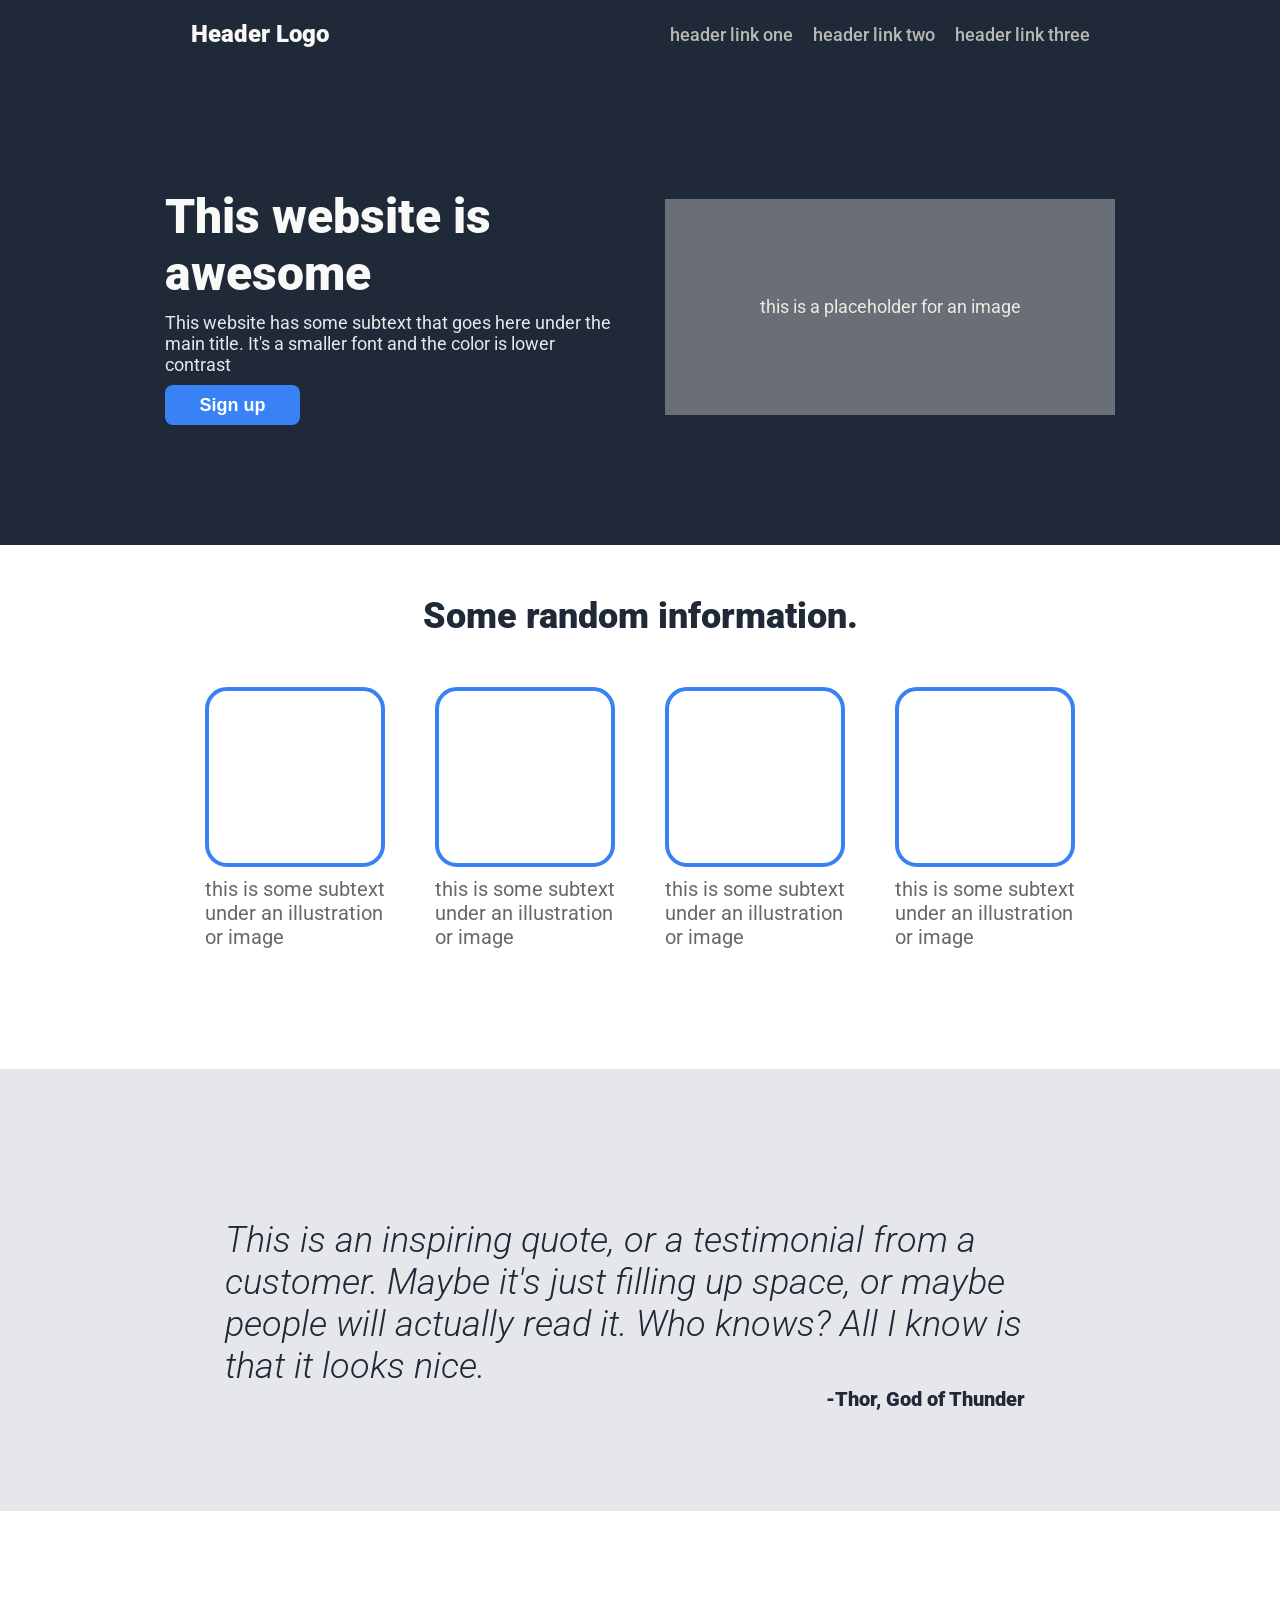
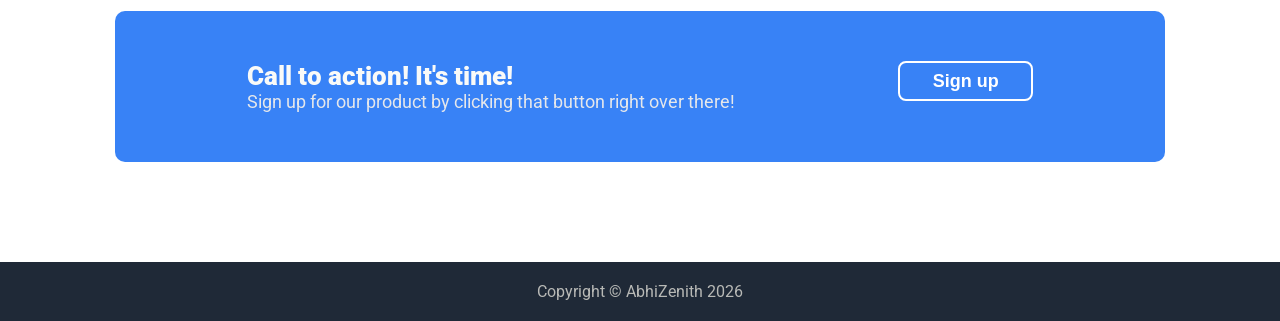
<file: index.html>
<!DOCTYPE html>
<html lang="en">

<head>
    <meta charset="UTF-8">
    <meta name="viewport" content="width=device-width, initial-scale=1.0">
    <title>My Landing Page</title>

    <link rel="preconnect" href="https://fonts.googleapis.com">
    <link rel="preconnect" href="https://fonts.gstatic.com" crossorigin>
    <link href="https://fonts.googleapis.com/css2?family=Roboto:wght@400;500;700&display=swap" rel="stylesheet">

    <link rel="stylesheet" href="css/style.css">
</head>

<body>
    <header>
        <div class="logo">Header Logo</div>
        <ul>
            <li><a href="#">header link one</a></li>
            <li><a href="#">header link two</a></li>
            <li><a href="#">header link three</a></li>
        </ul>
    </header>

    <section class="hero">
        <div class="left">
            <p class="main">This website is awesome</p>
            <p class="secondary">This website has some subtext that goes here under the main title. It's a smaller font
                and the color is
                lower contrast</p>
            <button>Sign up</button>
        </div>

        <div class="right">
            this is a placeholder for an image
        </div>
    </section>

    <section class="features">
        <p class="info-head">Some random information.</p>
        <div class="feat">
            <div class="feature">
                <div class="img"></div>
                <p>this is some subtext under an illustration or image</p>
            </div>
            <div class="feature">
                <div class="img"></div>
                <p>this is some subtext under an illustration or image</p>
            </div>
            <div class="feature">
                <div class="img"></div>
                <p>this is some subtext under an illustration or image</p>
            </div>
            <div class="feature">
                <div class="img"></div>
                <p>this is some subtext under an illustration or image</p>
            </div>
        </div>
    </section>

    <section class="quote">
        <div class="quote-txt">
            <p>This is an inspiring quote, or a testimonial from a customer. Maybe it's just filling up space, or maybe
                people will actually read it. Who knows? All I know is that it looks nice.</p>
        </div>
        <div class="quote-auth">
            <p>-Thor, God of Thunder</p>
        </div>
    </section>

    <section class="cta">
        <div class="cta-box">
            <div class="cta-left">
                <p class="txt1">Call to action! It's time!</p>
                <p class="txt2">Sign up for our product by clicking that button right over there!</p>
            </div>
            <button>Sign up</button>
        </div>
    </section>

    <footer>
        Copyright &copy; AbhiZenith 2026
    </footer>
</body>

</html>
</file>
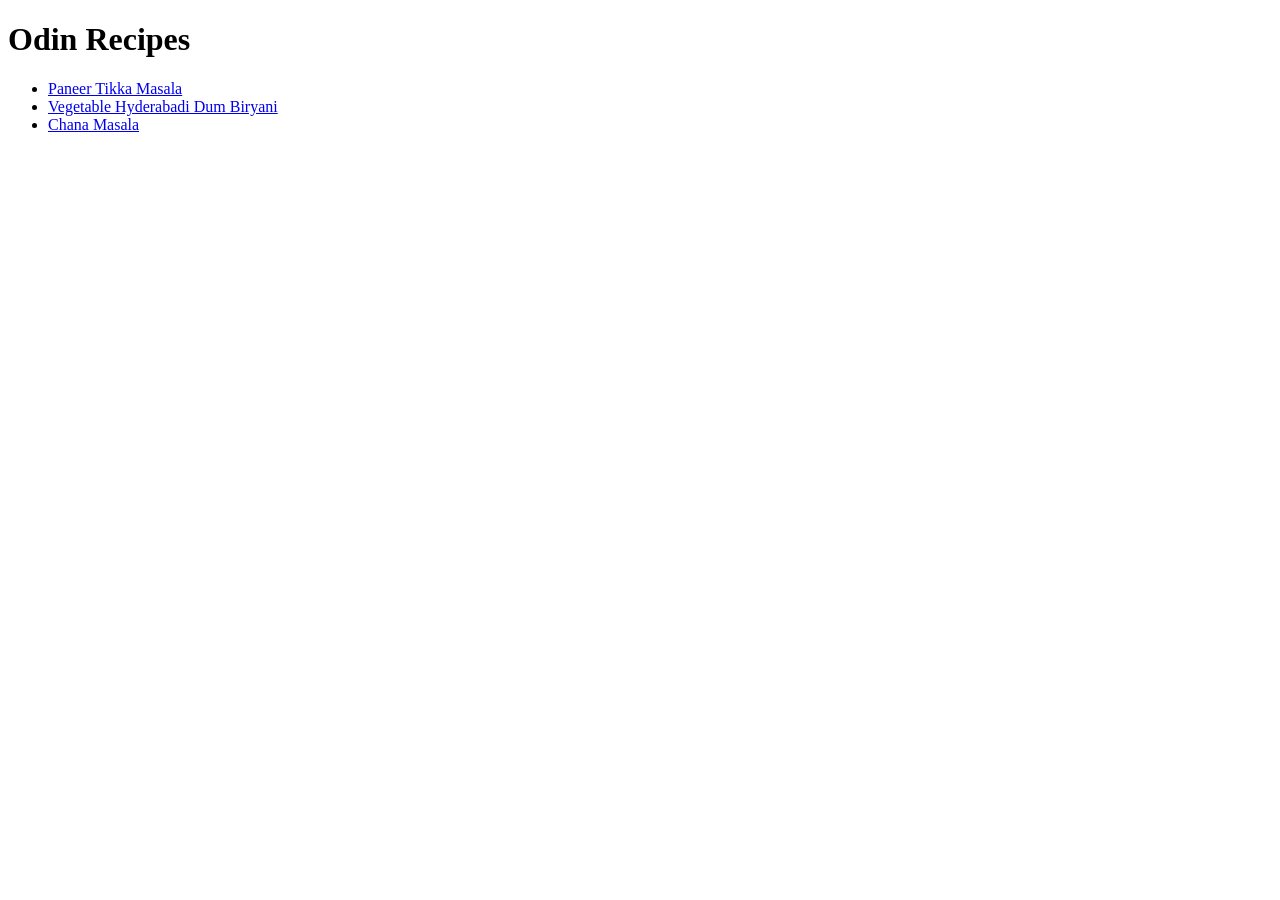
<file: odin-recipes/index.html>
<!DOCTYPE html>
<html lang="en">

<head>
  <meta charset="UTF-8">
  <title>Odin Recipes</title>
</head>

<body>
  <h1>Odin Recipes</h1>
  <ul>
    <li><a href="recipes/paneer-tikka-masala.html">Paneer Tikka Masala</a></li>
    <li><a href="recipes/vegetable-hyderabadi-dum-biryani.html">Vegetable Hyderabadi Dum Biryani</a></li>
    <li><a href="recipes/chana-masala.html">Chana Masala</a></li>
  </ul>
</body>

</html>
</file>
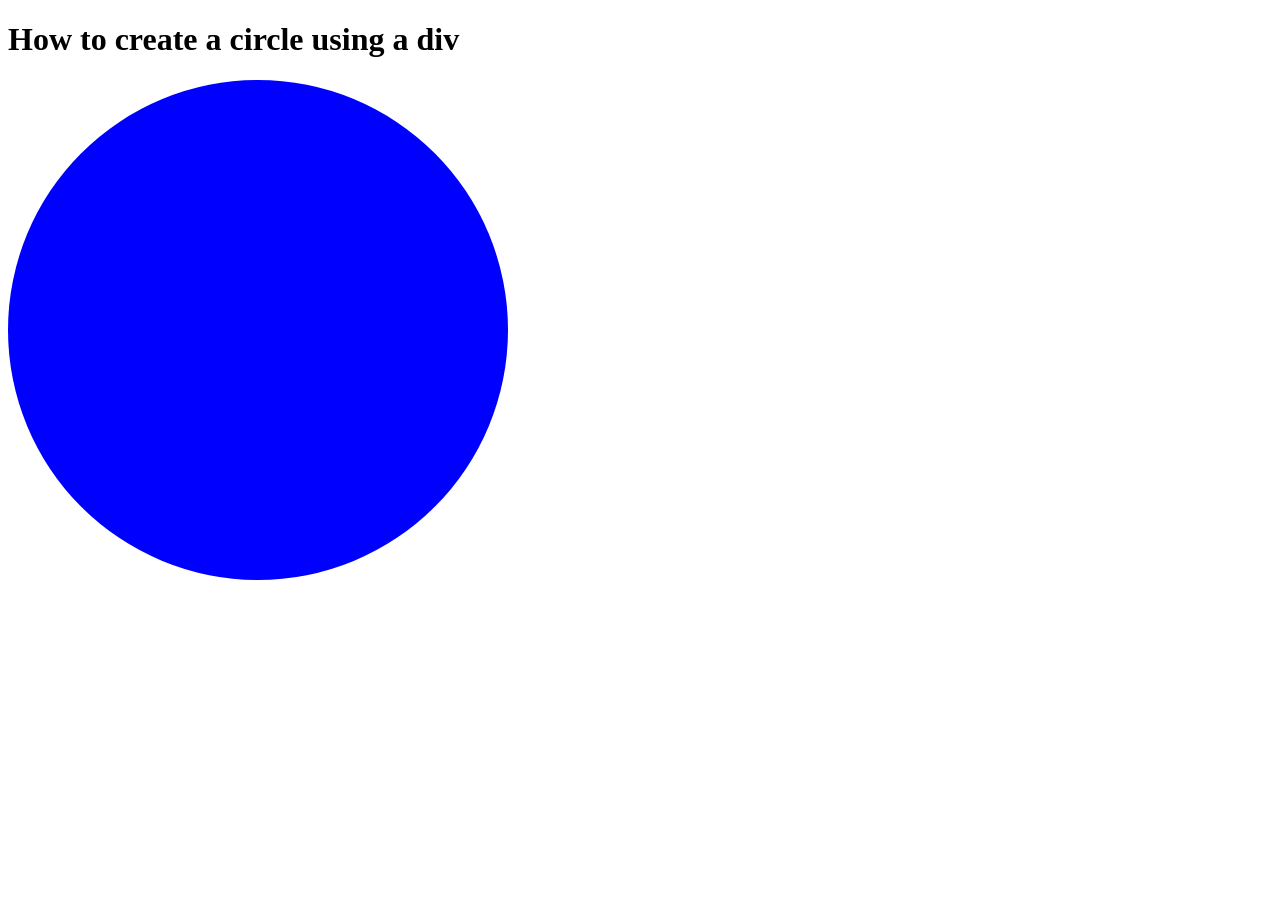
<file: gkpbt-css-circle/circle.html>
<!doctype html>
<html>
<head>
	<title>How to create a circle using div</title>
	<link rel="stylesheet" href="style.css">
</head>
<body>
	<h1>How to create a circle using a div</h1>
	<div class="blue circle">
		
	<div>
</body> 
</html>
</file>
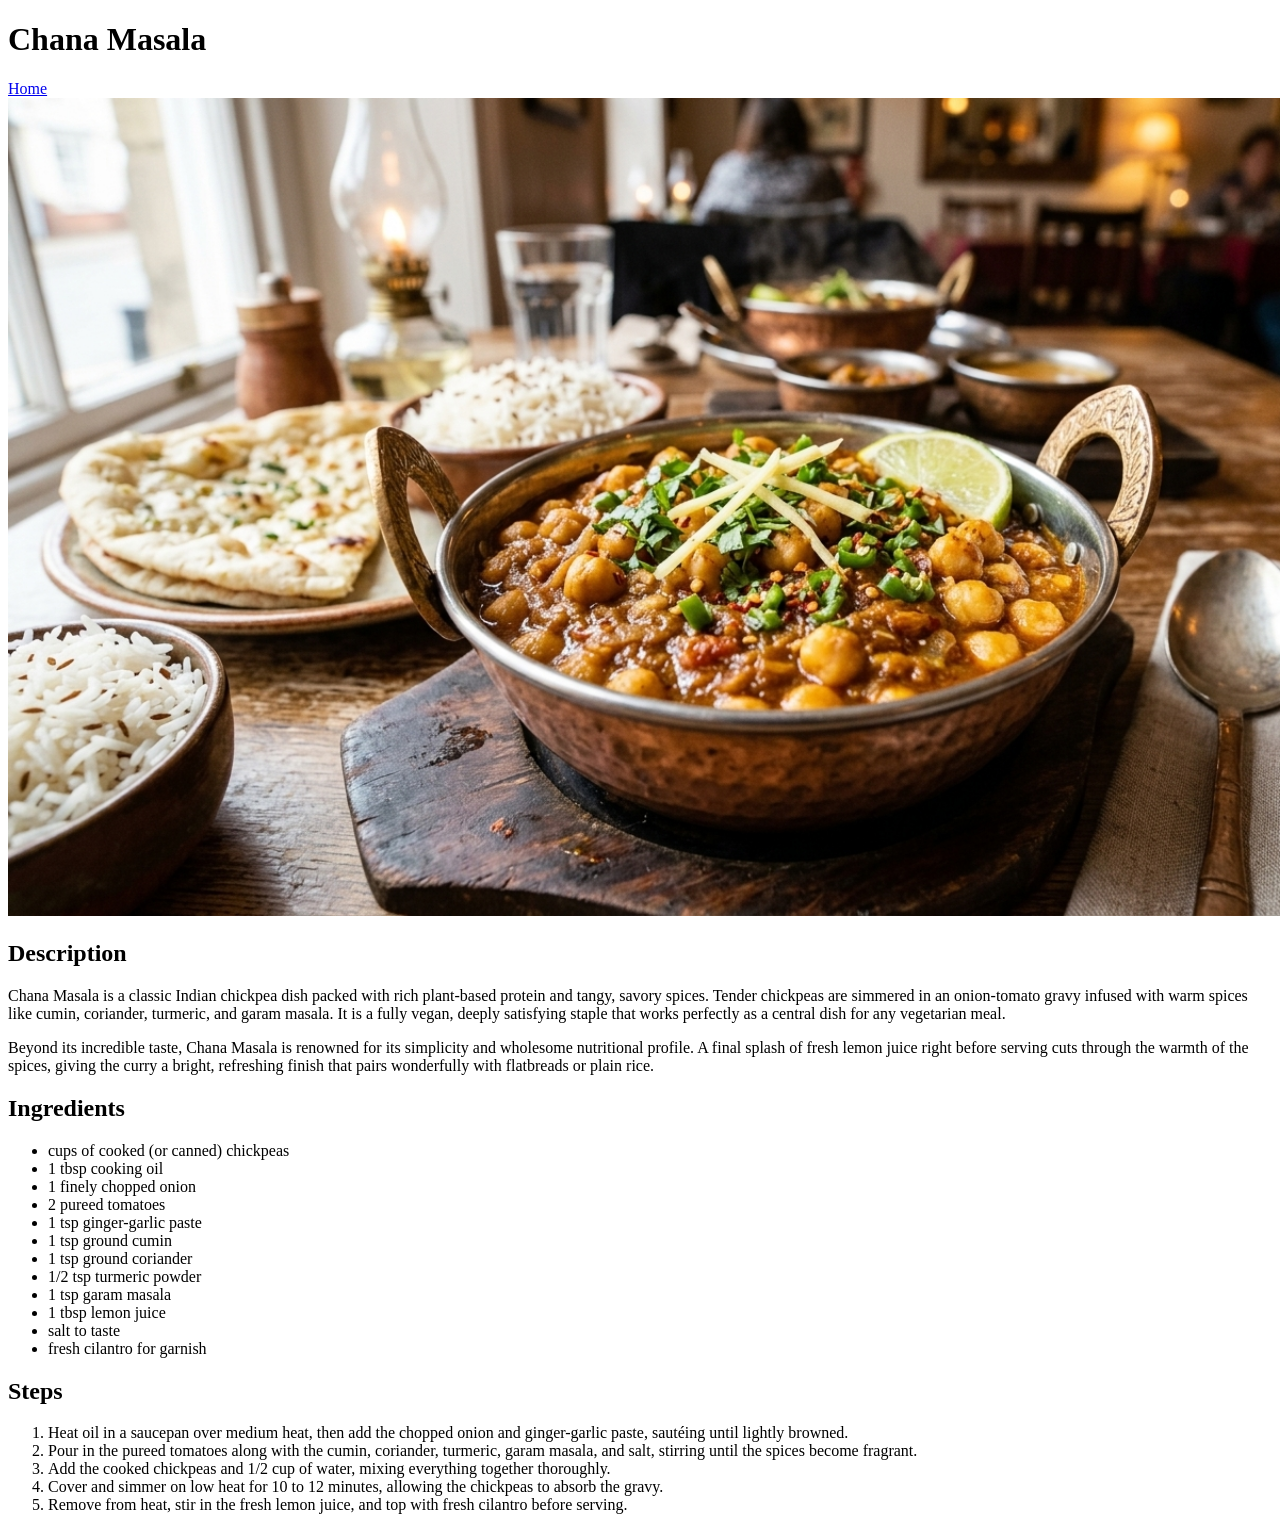
<file: recipes/chana-masala.html>
<!DOCTYPE html>
<html>

<head>
    <meta charset="UTF-8">
    <title>Chana Masala - Odin Recipes</title>
</head>

<body>
    <h1>Chana Masala</h1>
    <a href="../index.html">Home</a><br>
    <img src="../img/chana-masala.jpg" width="1500" alt="Tasty Chana Masala">

    <h2>Description</h2>
    <p>
        Chana Masala is a classic Indian chickpea dish packed with rich plant-based protein and tangy, savory spices.
        Tender chickpeas are simmered in an onion-tomato gravy infused with warm spices like cumin, coriander, turmeric,
        and garam masala. It is a fully vegan, deeply satisfying staple that works perfectly as a central dish for any
        vegetarian meal.
    </p>
    <p>
        Beyond its incredible taste, Chana Masala is renowned for its simplicity and wholesome nutritional profile. A
        final splash of fresh lemon juice right before serving cuts through the warmth of the spices, giving the curry a
        bright, refreshing finish that pairs wonderfully with flatbreads or plain rice.
    </p>

    <h2>Ingredients</h2>
    <ul>
        <li>cups of cooked (or canned) chickpeas</li>
        <li>1 tbsp cooking oil</li>
        <li>1 finely chopped onion</li>
        <li>2 pureed tomatoes</li>
        <li>1 tsp ginger-garlic paste</li>
        <li>1 tsp ground cumin</li>
        <li>1 tsp ground coriander</li>
        <li>1/2 tsp turmeric powder</li>
        <li>1 tsp garam masala</li>
        <li>1 tbsp lemon juice</li>
        <li>salt to taste</li>
        <li>fresh cilantro for garnish</li>
    </ul>

    <h2>Steps</h2>
    <ol>
        <li>Heat oil in a saucepan over medium heat, then add the chopped onion and ginger-garlic paste, sautéing until
            lightly browned.</li>
        <li>Pour in the pureed tomatoes along with the cumin, coriander, turmeric, garam masala, and salt, stirring
            until the spices become fragrant.</li>
        <li>Add the cooked chickpeas and 1/2 cup of water, mixing everything together thoroughly.</li>
        <li>Cover and simmer on low heat for 10 to 12 minutes, allowing the chickpeas to absorb the gravy.</li>
        <li>Remove from heat, stir in the fresh lemon juice, and top with fresh cilantro before serving.</li>
    </ol>
</body>

</html>
</file>
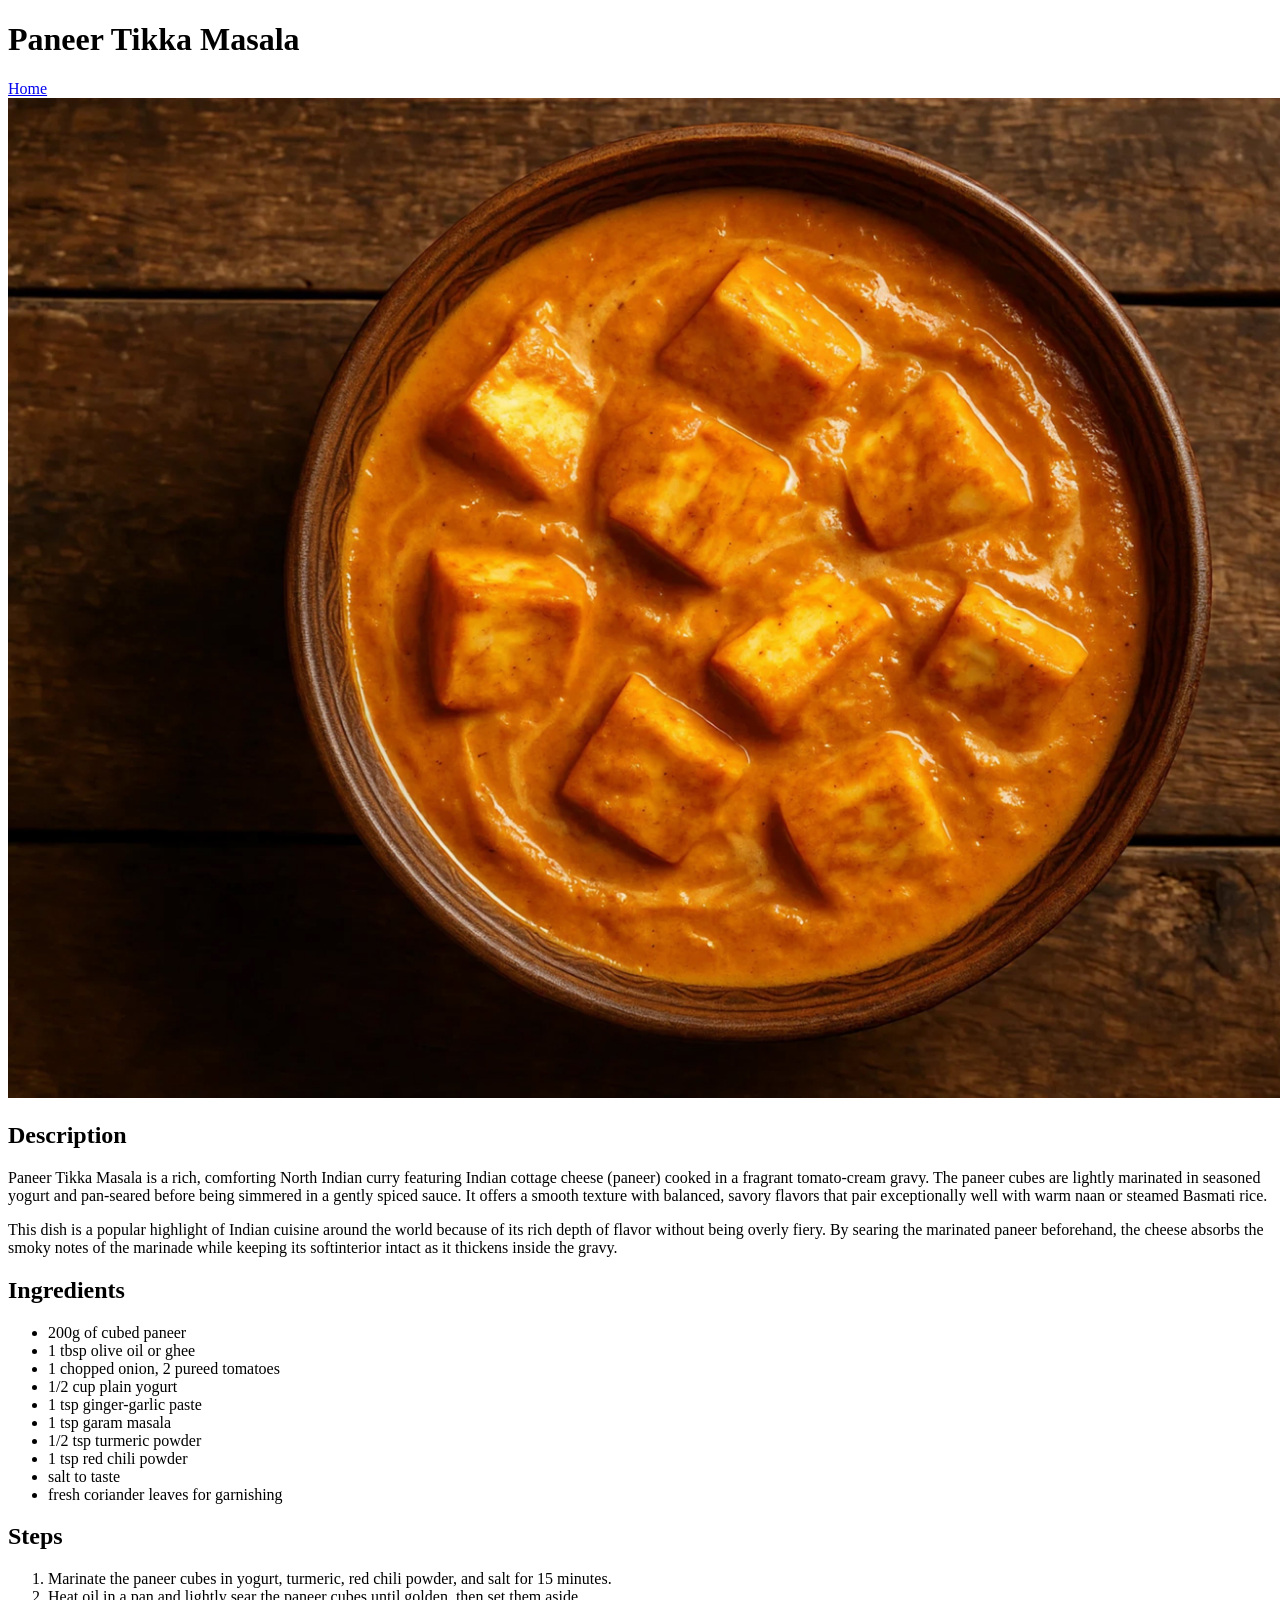
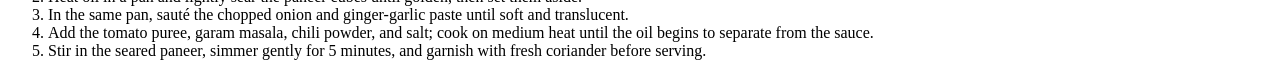
<file: recipes/paneer-tikka-masala.html>
<!DOCTYPE html>
<html>

<head>
  <meta charset="UTF-8">
  <title>Paneer Tikka Masala - Odin Recipes</title>
</head>

<body>
  <h1>Paneer Tikka Masala</h1>
  <a href="../index.html">Home</a><br>
  <img src="../img/paneer-tikka-masala.jpg" width="1500" alt="Tasty Paneer Tikka Masala">

  <h2>Description</h2>
  <p>
    Paneer Tikka Masala is a rich, comforting North Indian curry featuring Indian cottage cheese (paneer) cooked in a
    fragrant tomato-cream gravy. The paneer cubes are lightly marinated in seasoned yogurt and pan-seared before being
    simmered in a gently spiced sauce. It offers a smooth texture with balanced, savory flavors that pair exceptionally
    well with warm naan or steamed Basmati rice.
  </p>
  <p>
    This dish is a popular highlight of Indian cuisine around the world because of its rich depth of flavor without
    being overly fiery. By searing the marinated paneer beforehand, the cheese absorbs the smoky notes of the marinade
    while keeping its softinterior intact as it thickens inside the gravy.
  </p>

  <h2>Ingredients</h2>
  <ul>
    <li>200g of cubed paneer</li>
    <li>1 tbsp olive oil or ghee</li>
    <li>1 chopped onion, 2 pureed tomatoes</li>
    <li>1/2 cup plain yogurt</li>
    <li>1 tsp ginger-garlic paste</li>
    <li>1 tsp garam masala</li>
    <li>1/2 tsp turmeric powder</li>
    <li>1 tsp red chili powder</li>
    <li>salt to taste</li>
    <li>fresh coriander leaves for garnishing</li>
  </ul>

  <h2>Steps</h2>
  <ol>
    <li>Marinate the paneer cubes in yogurt, turmeric, red chili powder, and salt for 15 minutes.</li>
    <li>Heat oil in a pan and lightly sear the paneer cubes until golden, then set them aside.</li>
    <li>In the same pan, sauté the chopped onion and ginger-garlic paste until soft and translucent.</li>
    <li>Add the tomato puree, garam masala, chili powder, and salt; cook on medium heat until the oil begins to separate
      from the sauce.</li>
    <li>Stir in the seared paneer, simmer gently for 5 minutes, and garnish with fresh coriander before serving.</li>
  </ol>
</body>

</html>
</file>
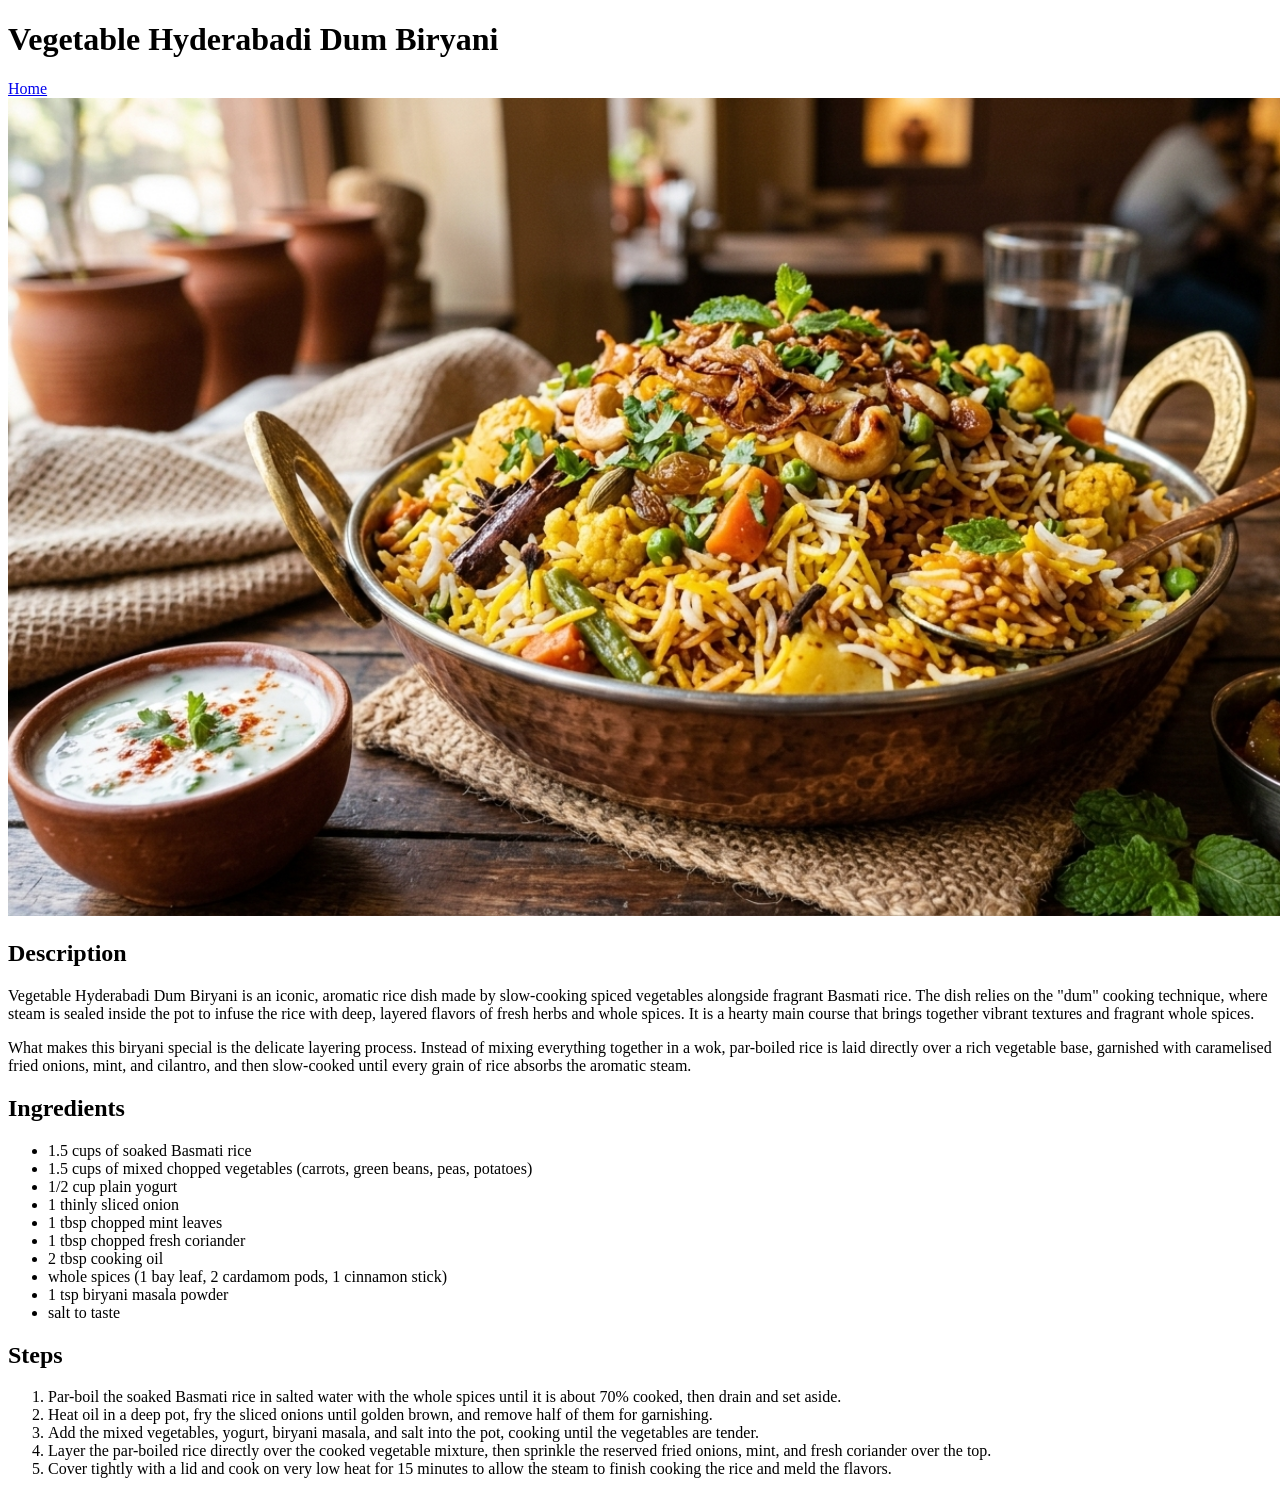
<file: recipes/vegetable-hyderabadi-dum-biryani.html>
<!DOCTYPE html>
<html>

<head>
    <meta charset="UTF-8">
    <title>Vegetable Hyderabadi Dum Biryani - Odin Recipes</title>
</head>

<body>
    <h1>Vegetable Hyderabadi Dum Biryani</h1>
    <a href="../index.html">Home</a><br>
    <img src="../img/vegetable-hyderabadi-dum-biryani.jpg" width="1500" alt="Tasty Vegetable Hyderabadi Dum Biryani">

    <h2>Description</h2>
    <p>
        Vegetable Hyderabadi Dum Biryani is an iconic, aromatic rice dish made by slow-cooking spiced vegetables
        alongside fragrant Basmati rice. The dish relies on the "dum" cooking technique, where steam is sealed inside
        the pot to infuse the rice with deep, layered flavors of fresh herbs and whole spices. It is a hearty main
        course that brings together vibrant textures and fragrant whole spices.
    </p>
    <p>
        What makes this biryani special is the delicate layering process. Instead of mixing everything together in a
        wok, par-boiled rice is laid directly over a rich vegetable base, garnished with caramelised fried onions, mint,
        and cilantro, and then slow-cooked until every grain of rice absorbs the aromatic steam.
    </p>

    <h2>Ingredients</h2>
    <ul>
        <li>1.5 cups of soaked Basmati rice</li>
        <li>1.5 cups of mixed chopped vegetables (carrots, green beans, peas, potatoes)</li>
        <li>1/2 cup plain yogurt</li>
        <li>1 thinly sliced onion</li>
        <li>1 tbsp chopped mint leaves</li>
        <li>1 tbsp chopped fresh coriander</li>
        <li>2 tbsp cooking oil</li>
        <li>whole spices (1 bay leaf, 2 cardamom pods, 1 cinnamon stick)</li>
        <li>1 tsp biryani masala powder</li>
        <li>salt to taste</li>
    </ul>

    <h2>Steps</h2>
    <ol>
        <li>Par-boil the soaked Basmati rice in salted water with the whole spices until it is about 70% cooked, then
            drain and set aside.</li>
        <li>Heat oil in a deep pot, fry the sliced onions until golden brown, and remove half of them for garnishing.
        </li>
        <li>Add the mixed vegetables, yogurt, biryani masala, and salt into the pot, cooking until the vegetables are
            tender.</li>
        <li>Layer the par-boiled rice directly over the cooked vegetable mixture, then sprinkle the reserved fried
            onions, mint, and fresh coriander over the top.</li>
        <li>Cover tightly with a lid and cook on very low heat for 15 minutes to allow the steam to finish cooking the
            rice and meld the flavors.</li>
    </ol>
</body>

</html>
</file>
<file: css/style.css>
* {
    box-sizing: border-box;
    margin: 0;
    padding: 0;
    border: 0;
}

body {
    font-family: Roboto, sans-serif;
}

header,
.hero {
    background-color: #1f2937;
    display: flex;
    align-items: center;
}

header {
    justify-content: space-around;
    padding: 20px;
}

.logo {
    font-size: 24px;
    color: #f9faf8;
    font-weight: 900;
}

header ul {
    list-style-type: none;
    display: flex;
    gap: 20px;
}

header a {
    text-decoration: none;
    color: #b8b9b6;
    font-size: 18px;
    font-weight: 500;
}

.hero {
    gap: 50px;
    justify-content: center;
    padding: 120px;
}

.hero .left {
    display: flex;
    flex-direction: column;
    gap: 10px;
    width: 450px;
}

.hero .right {
    width: 450px;
    height: 216px;
    display: flex;
    align-items: center;
    justify-content: center;
    font-size: 18px;
    color: #e9ebe4;
    background-color: rgba(189, 189, 189, 0.477);
}

.main {
    font-size: 48px;
    color: #f9faf8;
    font-weight: 900;
}

.secondary {
    font-size: 18px;
    color: #e5e7eb;
}

button {
    background-color: #3882f6;
    width: 135px;
    height: 40px;
    border-radius: 8px;
    font-size: 18px;
    color: white;
    font-weight: 700;
}

.features {
    display: flex;
    flex-direction: column;
    gap: 50px;
    padding-top: 50px;
    padding-bottom: 120px;
}

.info-head {
    font-size: 36px;
    color: #1f2937;
    font-weight: 900;
    text-align: center;
}

.feat {
    display: flex;
    gap: 50px;
    justify-content: center;
}

.feature {
    width: 180px;
}

.img {
    width: 180px;
    height: 180px;
    border: 4px solid #3882f6;
    border-radius: 22px;
}

.feature p {
    font-size: 20px;
    color: #686869;
    padding-top: 10px;
}

.quote {
    background-color: #E5E7EB;
    display: flex;
    flex-direction: column;
    justify-content: center;
    align-items: center;
    padding-top: 150px;
    padding-bottom: 100px;
}

.quote-txt {
    width: 830px;
}

.quote-txt p {
    font-size: 36px;
    font-style: italic;
    color: #1f2937;
    font-weight: 300;
}

.quote-auth {
    width: 770px;
}

.quote-auth p {
    font-size: 20px;
    color: #1f2937;
    font-weight: 900;
    text-align: right;
}

.cta {
    padding: 100px;
    display: flex;
    align-items: center;
    justify-content: center;
}

.cta-box {
    display: flex;
    justify-content: space-around;
    background-color: #3882f6;
    width: 1050px;
    padding: 50px;
    border-radius: 10px;
}

.cta-left .txt1 {
    font-size: 26px;
    color: #f9faf8;
    font-weight: 900;
}

.cta-left .txt2 {
    font-size: 18px;
    color: #e5e7eb;
}

.cta-box button {
    border: 2px solid white;
}

footer {
    background-color: #1f2937;
    display: flex;
    justify-content: center;
    align-items: center;
    color: #b8b9b6;
    padding: 20px;
}
</file>
<file: gkpbt-css-circle/style.css>
.blue {
			background-color:blue
}
.circle{
			border-radius:50%;
			width:500px;
			height:500px;
}
.red {
    background-color: red;
}
</file>
